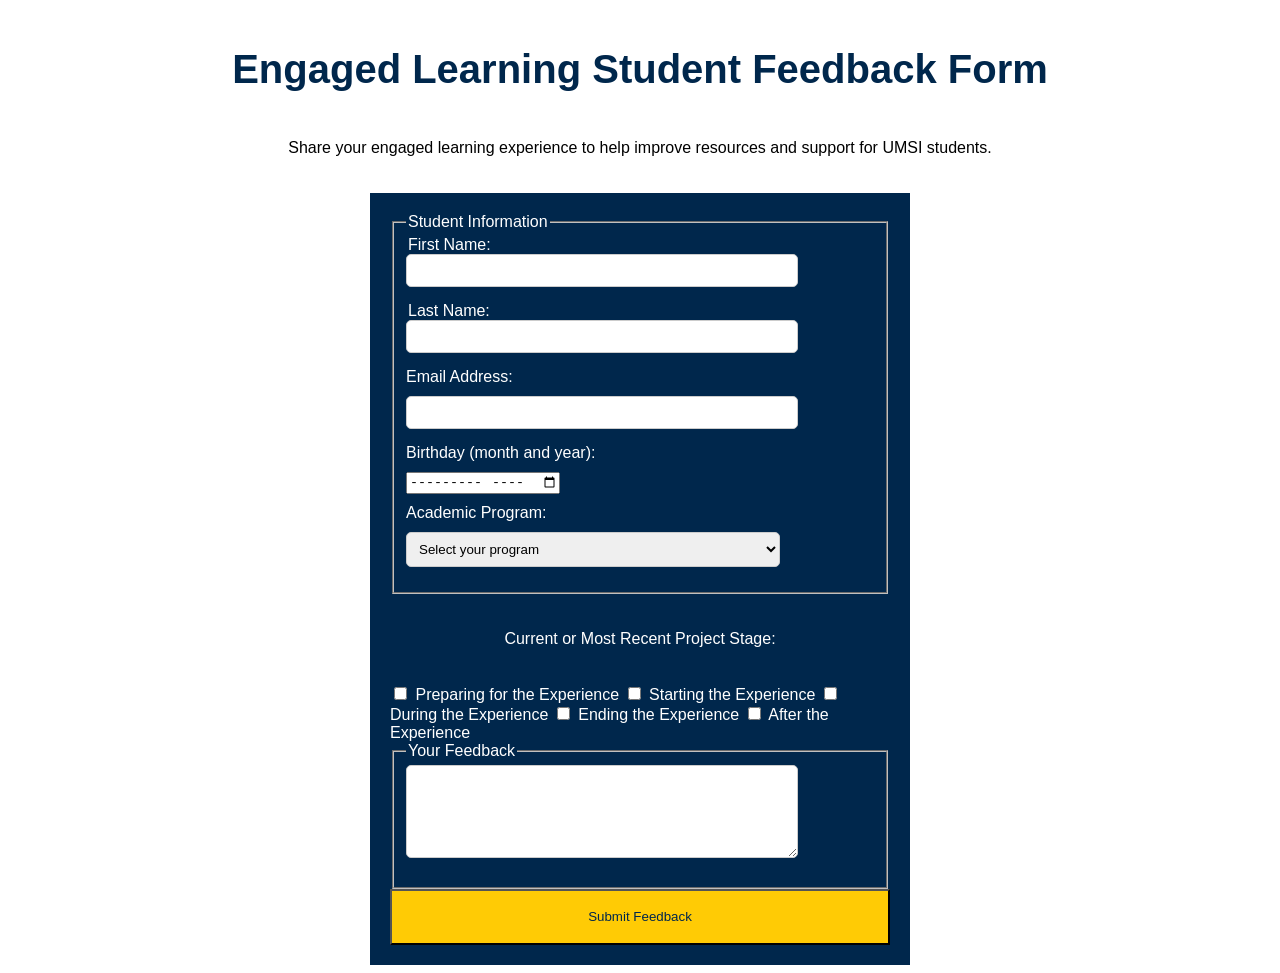
<file: form.html>
<!DOCTYPE html>
<html lang="en">

<head>
    <meta charset="UTF-8">
    <meta name="viewport" content="width=device-width, initial-scale=1.0">
    <title>Engaged Learning Student Feedback</title>
    <link rel="stylesheet" href="css/style.css">
</head>

<body>
    <main>
        <h1>Engaged Learning Student Feedback Form</h1>

        <p>
            Share your engaged learning experience to help
            improve resources and support for UMSI students.
        </p>
 
       <form action="https://formspree.io/f/xljbebwq"  method="POST">

        <fieldset>
            <legend>Student Information</legend>

            <legend>First Name:</legend>
            <input type="text" name="first-name" required>

            <legend>Last Name:</legend>
            <input type="text" name="last-name" required>

            <label for="email">Email Address:</label>
            <input type="text" id="email"
                   name="email" required>
            <label for="bdaymonth">Birthday (month and year):</label>
            <input type="month" id="bdaymonth" name="bdaymonth">

            <label for="program">Academic Program:</label>
            <select id="program" name="program" required>
                <option value="">Select your program</option>
                <option value="bsi">BSI</option>
                <option value="msi">MSI</option>
                <option value="mhi">MHI</option>
                <option value="phd">PhD</option>
                <option value="other">Other</option>
            </select>

        </fieldset>

        <div class="radio-group">
            <p>Current or Most Recent Project Stage:</p>

            <input type="checkbox" id="preparing"
                   name="stage" value="preparing" required>
            <label>Preparing for the Experience</label>

            <input type="checkbox" id="starting"
                   name="stage" value="starting">
            <label for="starting">Starting the Experience</label>

            <input type="checkbox" id="during"
                   name="stage" value="during">
            <label for="during">During the Experience</label>

            <input type="checkbox" id="ending"
                   name="stage" value="ending">
            <label for="ending">Ending the Experience</label>

            <input type="checkbox" id="after"
                   name="stage" value="after">
            <label for="after">After the Experience</label>
        </div>

        <fieldset>
            <legend>Your Feedback</legend>

            <textarea name="feedback" rows="5" required></textarea>

        </fieldset>

        <input type="submit" value="Submit Feedback">

        </form>
    </main>
</body>

</html>
</file>
<file: css/style.css>
body {
  font-family: Arial, sans-serif;
}

h1 {
  color: #00274C; 
  text-align: center;
  padding-top: 20px;
  font-size: 2.5em;
}
p{
  color: 00274C; 
  text-align: center;
  padding-top: 20px;
  padding-bottom: 20px;
}

.legend{
  color: white; 
  font-size: 1.2em;
  margin-bottom: 10px;
  text-align: center;
}
form {
  background-color: #00274C; 
  padding: 20px;
  max-width: 500px;
  margin: auto;
  color: white; 
}

label {
  display: block;
  margin-bottom: 10px;
}

.radio-group label {
  display: inline;
  margin-bottom: 0;
}

.radio-group input {
  margin-right: 4px;
}
label[for="program"] {
  padding-top: 10px;
}
input[type="text"], 
input[type="email"],
input[type="date"],
select,
textarea {
  width: 80%;
  padding: 8px;
  margin-bottom: 15px;
  border: 1px solid #ccc;
  border-radius: 5px;
}

input[type="submit"] {
  background-color: #FFCB05; 
  color: #00274C; 
  padding: 2cap;
  width: 100%;
}
</file>
